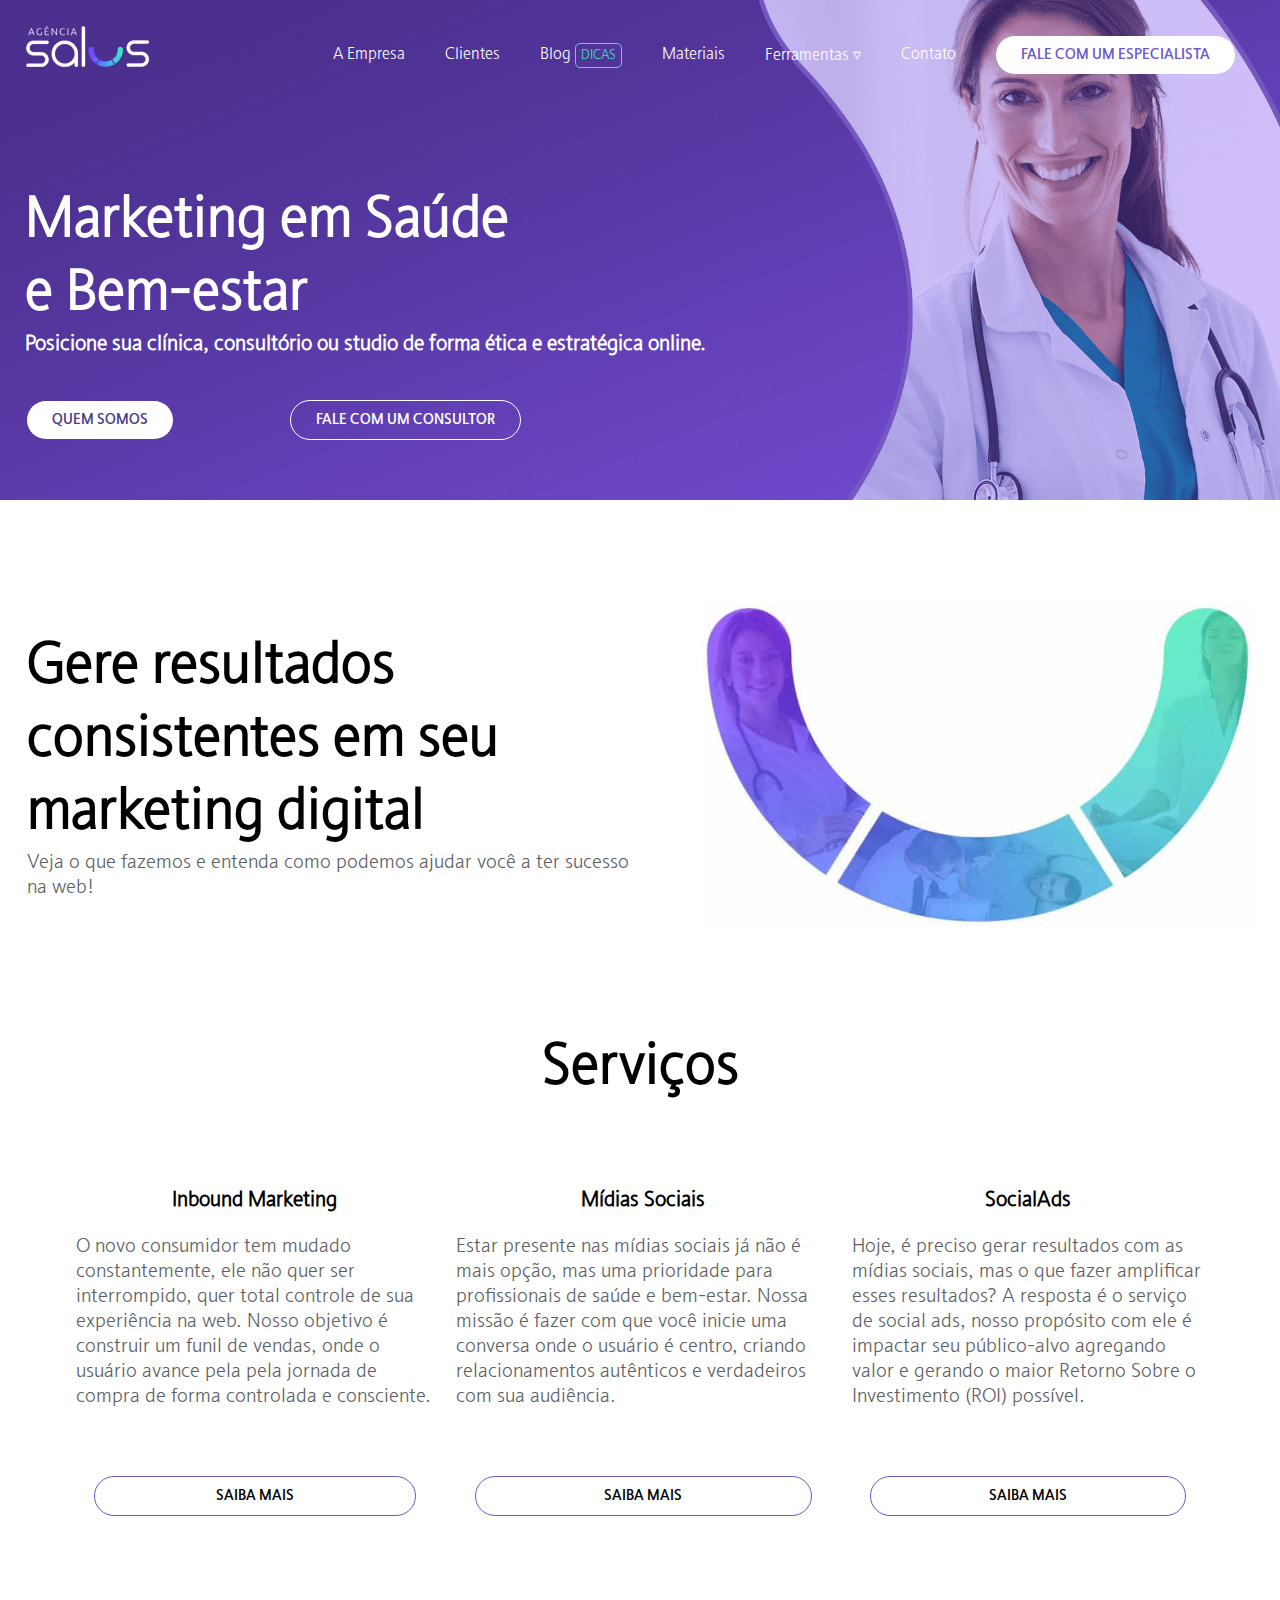
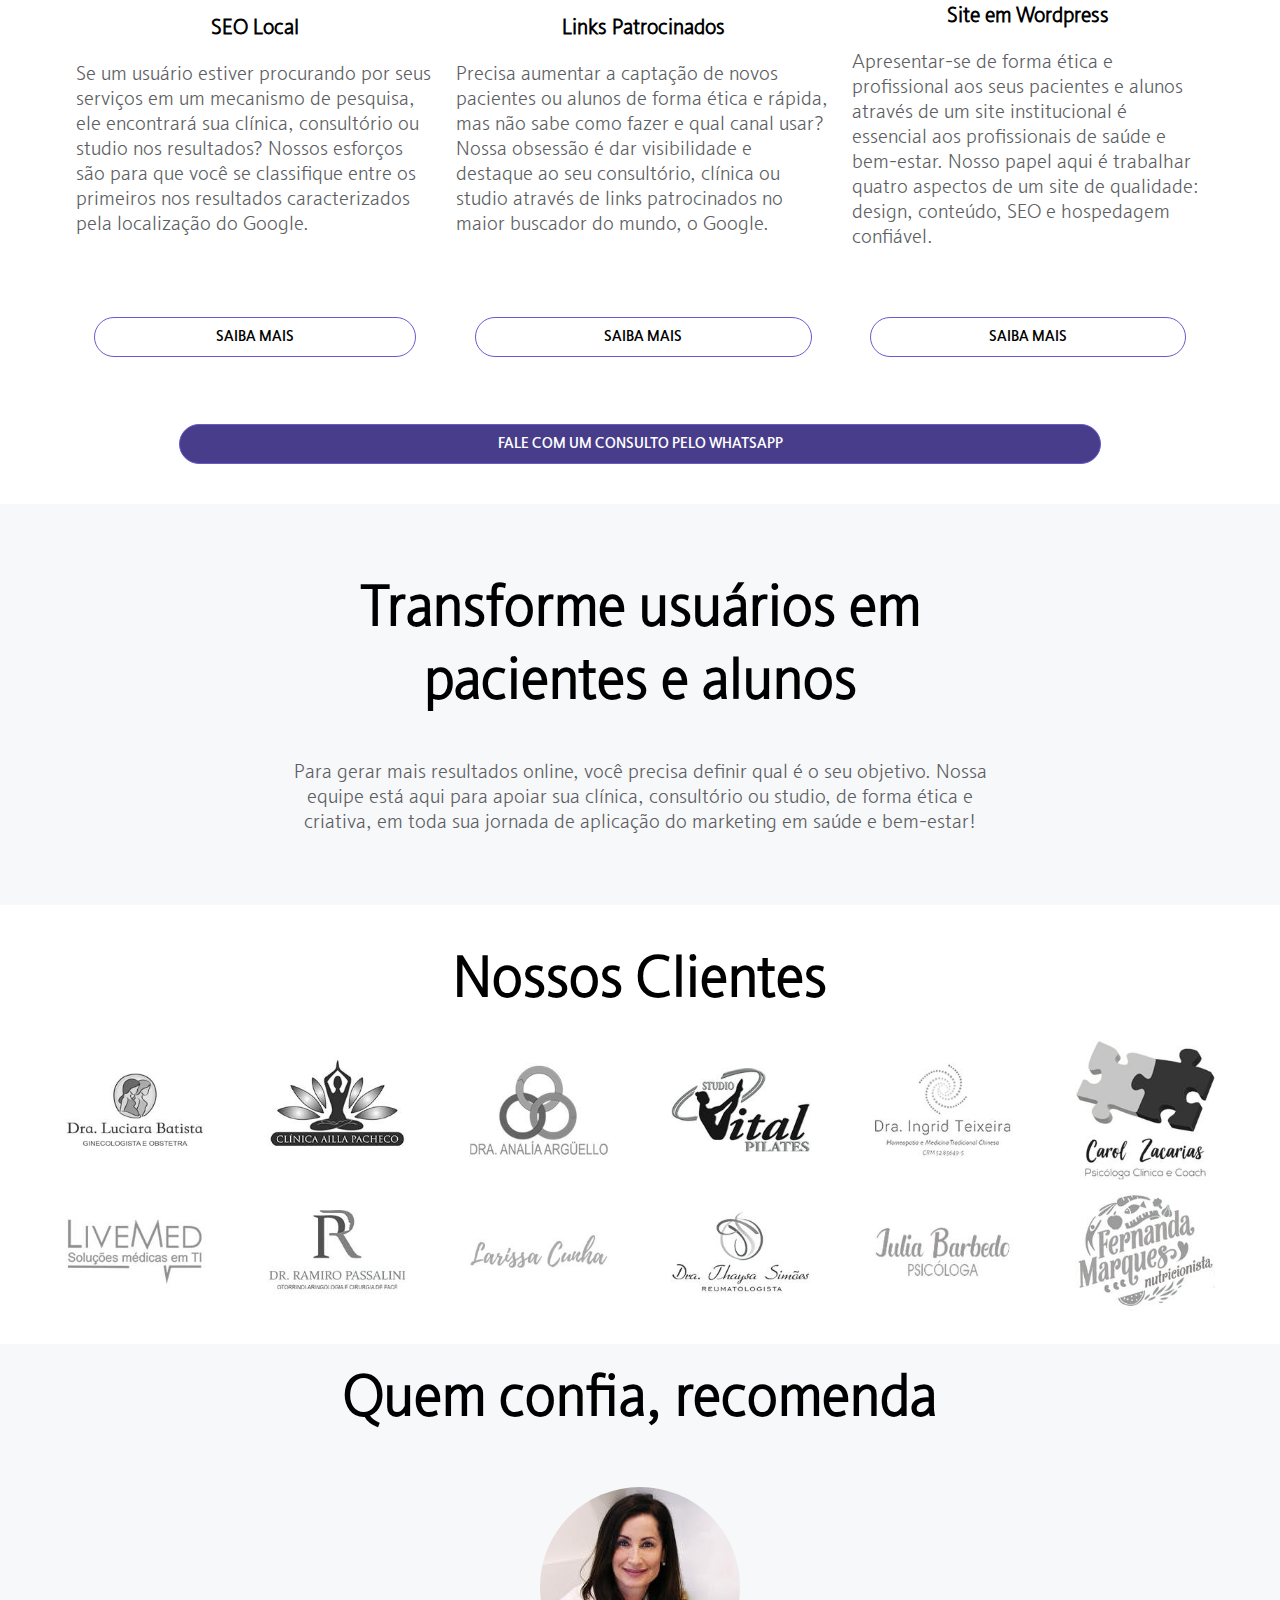
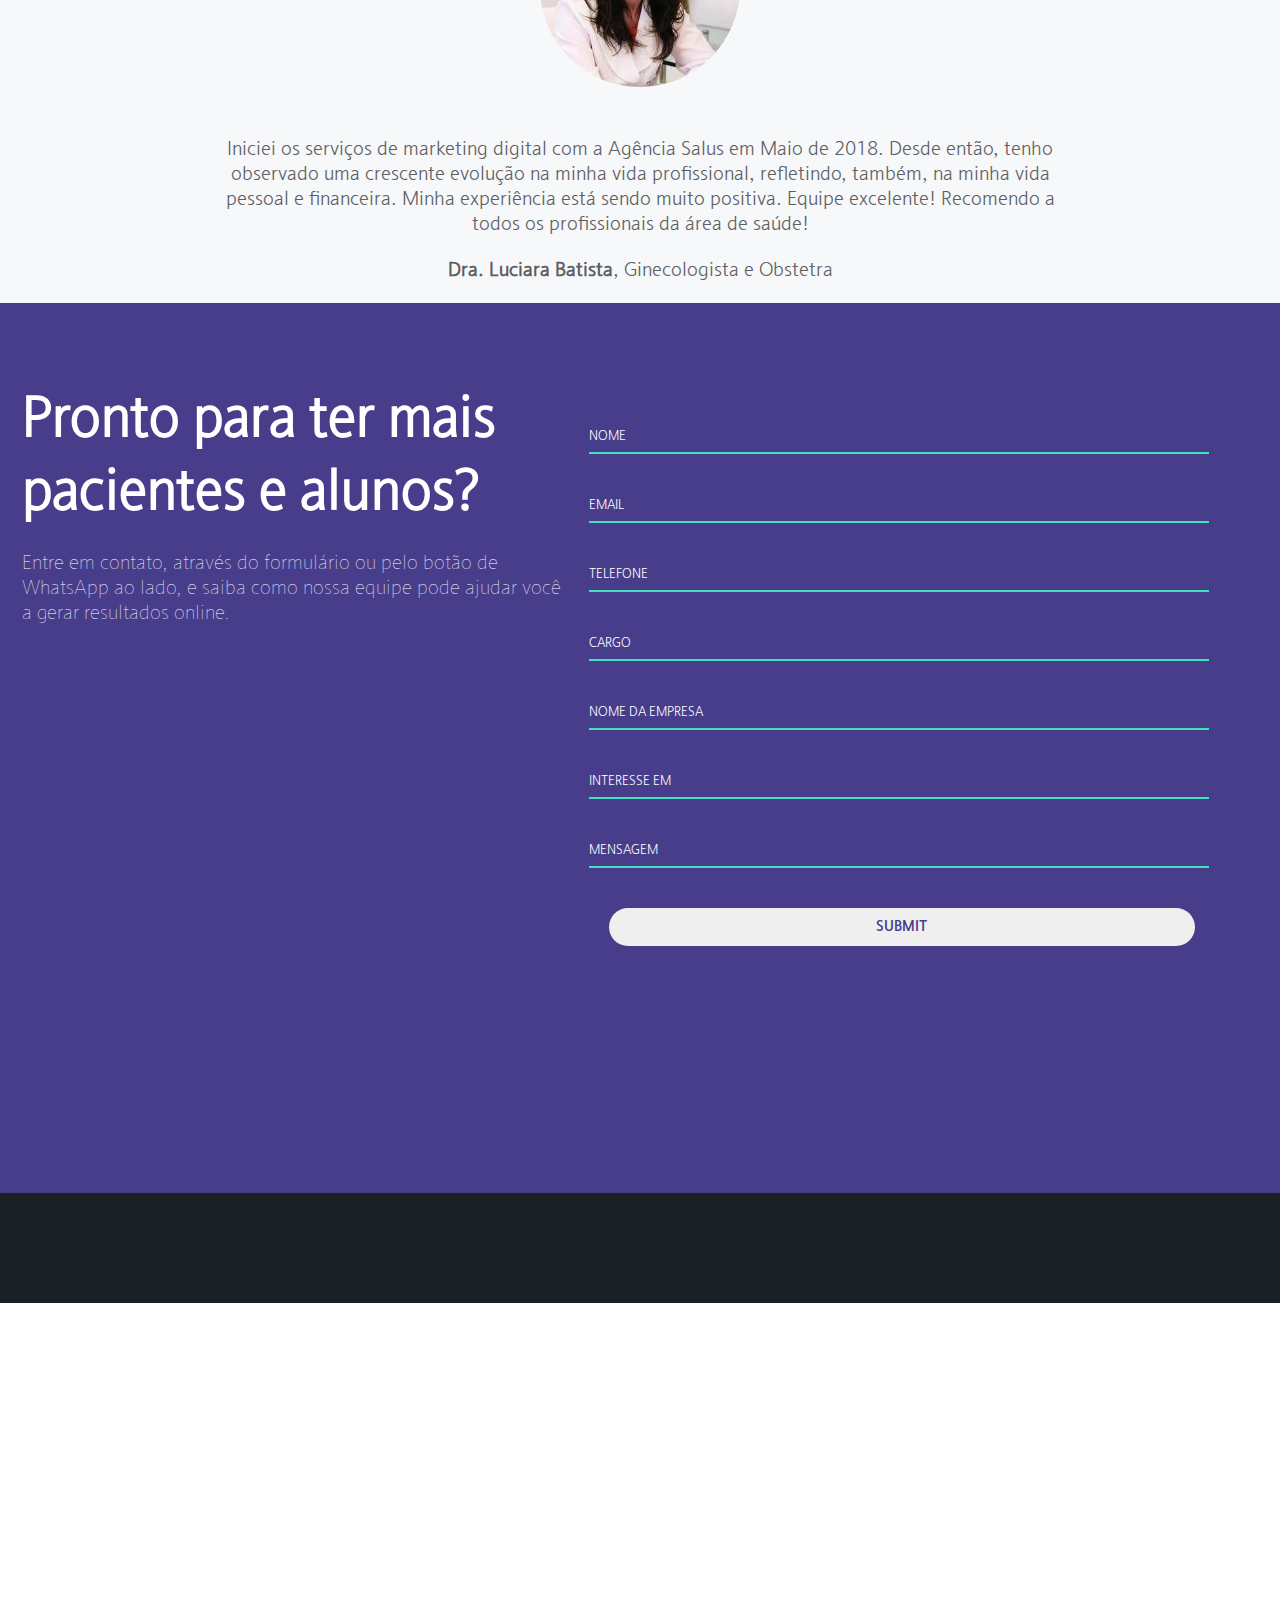
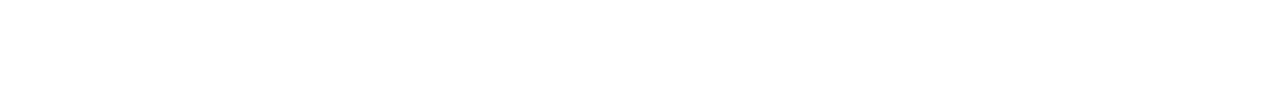
<file: index.html>
<!DOCTYPE html>
<!-- HTML 4 -->
<meta http-equiv="Content-Type" content="text/html; charset=utf-8">
<!-- HTML5 -->
<meta charset="utf-8" />
<html lang="pt-br">

<head>
    <meta name="description" content="Somos uma agência de marketing em saúde e bem-estar com foco em posicionar sua clínica, consultório ou studio de forma estratégica online.">
    <meta name="viewport" content="width=device-width, initial-scale=1">

    <title>Agência Salus - Marketing em Saúde e Bem-Estar</title>

    <link rel="stylesheet" type="text/css" href="css/default.css">
    <link rel="stylesheet" type="text/css" href="css/indexPage.css">
    <link rel="stylesheet" type="text/css" href="css/animation.css">
    <link rel="stylesheet" type="text/css" href="fonte/style.css">
    <link rel="icon" type="image/png" sizes="16x16" href="favicon-16x16.png">
</head>

<body>
    <div class="content">
        <div id="header">
            <div id="top">
                <nav>
                    <div id="logo"></div>
                    <ul class="pc">
                        <li><a href="https://agenciasalus.com/empresa/">A Empresa</a></li>
                        <li><a href="https://agenciasalus.com/clientes/">Clientes</a></li>
                        <li><a href="https://agenciasalus.com/blog/">Blog</a> <a href="https://agenciasalus.com/blog/" id="nav-dicas">DICAS</a></li>
                        <li><a href="https://agenciasalus.com/materiais-gratuitos/">Materiais</a></li>
                        <li class="dropdown"><a>Ferramentas ▿</a>
                            <ul>
                                <li><a href="https://agenciasalus.com/gmn/"> Gerador de Link para Avaliação no Google</a></li>
                                <li><a href="https://materiais.agenciasalus.com/raio-x-marketing-digital">Raio X do Marketing Digital</a></li>
                            </ul>
                        </li>
                        <li><a href="https://agenciasalus.com/contato/">Contato</a></li>
                        <li><a href="https://materiais.agenciasalus.com/fale-com-especialista-inbound"><button>fale com um especialista</button></a></li>
                    </ul>

                    <ul class="mobile" style="float: right; margin: 0;">
                        <li style="margin: -10px -40px; position: absolute; display: block;"><img src="imagens/icon-cardapio.png" alt="icone dropdown">
                            <ul id="list">
                                <li>
                                    <li style="margin-left: -18px;"><a href="https://agenciasalus.com/empresa/">A Empresa</a></li>
                                    <li><a href="https://agenciasalus.com/clientes/">Clientes</a></li>
                                    <li><a href="https://agenciasalus.com/blog/">Blog</a> <a href="https://agenciasalus.com/blog/" id="nav-dicas">DICAS</a></li>
                                    <li><a href="https://agenciasalus.com/materiais-gratuitos/">Materiais</a></li>
                                    <li class="dropdown"><a href="#">Ferramentas ▿</a>
                                        <ul style="background-color: darkslateblue;">
                                            <li><a href="https://agenciasalus.com/gmn/"> Gerador de Link para Avaliação no Google</a></li>
                                            <li><a href="https://materiais.agenciasalus.com/raio-x-marketing-digital">Raio X do Marketing Digital</a></li>
                                        </ul>
                                    </li>
                                    <li><a href="https://agenciasalus.com/contato/">Contato</a></li>
                                    <li><a href="https://materiais.agenciasalus.com/fale-com-especialista-inbound"><button>fale com um especialista</button></a></li>
                                </li>
                            </ul>
                        </li>
                    </ul>
                </nav>
                <div id="content-top">
                    <h1>Marketing em Saúde</h1>
                    <h1>e Bem-estar</h1>
                    <h3>Posicione sua clínica, consultório ou studio de forma ética e estratégica online.</h3>

                    <table>
                        <tr>
                            <td><a href="https://webapp186949.ip-198-58-104-93.cloudezapp.io/empresa/"><button id="button-1">QUEM SOMOS</button></a></td>
                            <td><a href="https://api.whatsapp.com/send?l=pt_BR&phone=5521995182940#ctapaginainicial"><button id="button-2">FALE COM UM CONSULTOR</button></a></td>
                        </tr>
                    </table>

                </div>
            </div>
        </div>

        <div id="content-1">
            <table class="pc">
                <tr>
                    <td>
                        <h1>
                            Gere resultados consistentes em seu marketing digital
                        </h1>
                        <p>Veja o que fazemos e entenda como podemos ajudar você a ter sucesso na web!</p>
                    </td>

                    <td>
                        <img src="imagens/marketing_medico-800x476.jpg" alt="Imagem como a logo da Agencia Salus" />
                    </td>
                </tr>
            </table>

            <table class="mobile">
                <tr>
                    <td>
                        <h1 style="text-align: center; margin-bottom: 20px;">
                            Gere resultados consistentes em seu marketing digital
                        </h1>
                        <p style="text-align: center; width: 90%; margin-bottom: 50px;">Veja o que fazemos e entenda como podemos ajudar você a ter sucesso na web!</p>
                    </td>
                </tr>
                <tr>
                    <td>
                        <img style="display: block; width: 50%; margin: 0 auto; float: inherit;" src="imagens/marketing_medico-800x476.jpg" alt="Imagem como a logo da Agencia Salus" />
                    </td>
                </tr>
            </table>
        </div>

        <div id="content-2">
            <h1 style="text-align: center;">Serviços</h1>
            <table class="pc">
                <tr>
                    <td>
                        <h3 class="shake">Inbound Marketing</h3>
                        <p>O novo consumidor tem mudado constantemente, ele não quer ser interrompido, quer total controle de sua experiência na web. Nosso objetivo é construir um funil de vendas, onde o usuário avance pela pela jornada de compra de forma
                            controlada e consciente.</p>
                    </td>

                    <td>
                        <h3 class="shake">Mídias Sociais</h3>
                        <p>Estar presente nas mídias sociais já não é mais opção, mas uma prioridade para profissionais de saúde e bem-estar. Nossa missão é fazer com que você inicie uma conversa onde o usuário é centro, criando relacionamentos autênticos
                            e verdadeiros com sua audiência.</p>
                    </td>

                    <td>
                        <h3 class="shake">SocialAds</h3>
                        <p>Hoje, é preciso gerar resultados com as mídias sociais, mas o que fazer amplificar esses resultados? A resposta é o serviço de social ads, nosso propósito com ele é impactar seu público-alvo agregando valor e gerando o maior Retorno
                            Sobre o Investimento (ROI) possível.</p>
                    </td>
                </tr>

                <tr>
                    <td>
                        <a href="https://api.whatsapp.com/send?l=pt_BR&phone=5521995182940#sessao3site"><button>saiba mais</button></a>
                    </td>

                    <td>
                        <a href="https://webapp186949.ip-198-58-104-93.cloudezapp.io/gestao-midias-sociais/"><button>saiba mais</button></a>
                    </td>

                    <td>
                        <a href="https://webapp186949.ip-198-58-104-93.cloudezapp.io/social-ads/"><button>saiba mais</button></a>
                    </td>
                </tr>

                <tr>
                    <td>

                        <h3 class="shake">SEO Local</h3>
                        <p>Se um usuário estiver procurando por seus serviços em um mecanismo de pesquisa, ele encontrará sua clínica, consultório ou studio nos resultados? Nossos esforços são para que você se classifique entre os primeiros nos resultados
                            caracterizados pela localização do Google.</p>
                    </td>

                    <td>

                        <h3 class="shake">Links Patrocinados</h3>
                        <p>
                            Precisa aumentar a captação de novos pacientes ou alunos de forma ética e rápida, mas não sabe como fazer e qual canal usar? Nossa obsessão é dar visibilidade e destaque ao seu consultório, clínica ou studio através de links patrocinados no maior buscador
                            do mundo, o Google.
                        </p>
                    </td>

                    <td>

                        <h3 class="shake">Site em Wordpress</h3>
                        <p>
                            Apresentar-se de forma ética e profissional aos seus pacientes e alunos através de um site institucional é essencial aos profissionais de saúde e bem-estar. Nosso papel aqui é trabalhar quatro aspectos de um site de qualidade: design, conteúdo, SEO e
                            hospedagem confiável.
                        </p>
                    </td>
                </tr>

                <tr>
                    <td>
                        <a href="https://webapp186949.ip-198-58-104-93.cloudezapp.io/seo-local/"><button>saiba mais</button></a>
                    </td>

                    <td>
                        <a href="https://webapp186949.ip-198-58-104-93.cloudezapp.io/links-patrocinados/"><button>saiba mais</button></a>
                    </td>

                    <td>
                        <a href="https://webapp186949.ip-198-58-104-93.cloudezapp.io/site-wordpress/"><button>saiba mais</button></a>
                    </td>
                </tr>
            </table>

            <table class="mobile">
                <tr>
                    <td>
                        <h3 class="shake">Inbound Marketing</h3>
                        <p>O novo consumidor tem mudado constantemente, ele não quer ser interrompido, quer total controle de sua experiência na web. Nosso objetivo é construir um funil de vendas, onde o usuário avance pela pela jornada de compra de forma
                            controlada e consciente.</p>
                        <button>saiba mais</button>
                    </td>
                </tr>

                <tr>
                    <td>
                        <h3 class="shake">Mídias Sociais</h3>
                        <p>Estar presente nas mídias sociais já não é mais opção, mas uma prioridade para profissionais de saúde e bem-estar. Nossa missão é fazer com que você inicie uma conversa onde o usuário é centro, criando relacionamentos autênticos
                            e verdadeiros com sua audiência.</p>
                        <button>saiba mais</button>
                    </td>
                </tr>

                <tr>
                    <td>
                        <h3 class="shake">SocialAds</h3>
                        <p>Hoje, é preciso gerar resultados com as mídias sociais, mas o que fazer amplificar esses resultados? A resposta é o serviço de social ads, nosso propósito com ele é impactar seu público-alvo agregando valor e gerando o maior Retorno
                            Sobre o Investimento (ROI) possível.</p>
                        <button>saiba mais</button>
                    </td>
                </tr>

                <tr>
                    <td>
                        <h3 class="shake">SEO Local</h3>
                        <p>Se um usuário estiver procurando por seus serviços em um mecanismo de pesquisa, ele encontrará sua clínica, consultório ou studio nos resultados? Nossos esforços são para que você se classifique entre os primeiros nos resultados
                            caracterizados pela localização do Google.</p>
                        <button>saiba mais</button>
                    </td>
                </tr>

                <tr>
                    <td>
                        <h3 class="shake">Links Patrocinados</h3>
                        <p>
                            Precisa aumentar a captação de novos pacientes ou alunos de forma ética e rápida, mas não sabe como fazer e qual canal usar? Nossa obsessão é dar visibilidade e destaque ao seu consultório, clínica ou studio através de links patrocinados no maior buscador
                            do mundo, o Google.
                        </p>
                        <button>saiba mais</button>
                    </td>
                </tr>

                <tr>
                    <td>
                        <h3 class="shake">Site em Wordpress</h3>
                        <p>
                            Apresentar-se de forma ética e profissional aos seus pacientes e alunos através de um site institucional é essencial aos profissionais de saúde e bem-estar. Nosso papel aqui é trabalhar quatro aspectos de um site de qualidade: design, conteúdo, SEO e
                            hospedagem confiável.
                        </p>
                        <button>saiba mais</button>
                    </td>
                </tr>
            </table>

            <a href="https://materiais.agenciasalus.com/whatsapp"><button id="contact-button">fale com um consulto pelo whatsapp</button></a>
        </div>

        <div id="content-3">
            <h1>Transforme usuários em pacientes e alunos</h1>
            <p>Para gerar mais resultados online, você precisa definir qual é o seu objetivo. Nossa equipe está aqui para apoiar sua clínica, consultório ou studio, de forma ética e criativa, em toda sua jornada de aplicação do marketing em saúde e bem-estar!</p>
        </div>

        <div id="content-4">
            <h1>Nossos Clientes</h1>
            <table>
                <tr>
                    <td>
                        <img src="imagens/dra_luciara_batista_marketing_medico.jpg" alt="Cliente: Dra. Luciara Batista" />
                    </td>

                    <td>
                        <img src="imagens/clinica_ailla_pacheco_markeketing_bem_estar.jpg" alt="Cliente: Clinica Ailla Pacheco">
                    </td>

                    <td>
                        <img src="imagens/dra_analia_arguello_marketing_medico.jpg" alt="Cliente: Dra. Analia Arguemello">
                    </td>

                    <td>
                        <img src="imagens/studio_vital_pilates_marketing_bem_estar.jpg" alt="Cliente: Studio Vital Pilates">
                    </td>

                    <td>
                        <img src="imagens/dra_ingrid_teixeira_marketing_medico.jpg" alt="Cliente: Dra. Ingrid Teixeira">
                    </td>

                    <td>
                        <img src="imagens/carol_zacarias_marketing_psicologia.jpg" alt="Cliente: Carol Zacarias">
                    </td>
                </tr>

                <tr>
                    <td>
                        <img src="imagens/livemed_marketing_medico.jpg" alt="Cliente: Livemed">
                    </td>

                    <td>
                        <img src="imagens/dr_ramiro_passalini_marketing_saude.jpg" alt="Cliente: Dr. Ramiro Passalini">
                    </td>

                    <td>
                        <img src="imagens/larissa_cunha_marketing_nutricionista.jpg" alt="Cliente: Larissa Cunha">
                    </td>

                    <td>
                        <img src="imagens/dra_thaysa_simoes_marketing_saude.jpg" alt="Dra. Thaysa Simões">
                    </td>

                    <td>
                        <img src="imagens/julia_barbedo_marketing_psicologia.jpg" alt="Julia Barbedo">
                    </td>

                    <td>
                        <img src="imagens/fernanda_marques_marketing_nutricionista.jpg" alt="Fernanda Marques">
                    </td>
                </tr>
            </table>
        </div>

        <div id="content-5">
            <h1>Quem confia, recomenda</h1>

            <div id="slider-01" style="display: block">
                <img style="border-radius: 200px; margin: 0 auto; display: block;" src="imagens/dra_luciara_batista_cliente_agencia_salus.jpg" alt="Dra. Luciara Batista" />
                <p>Iniciei os serviços de marketing digital com a Agência Salus em Maio de 2018. Desde então, tenho observado uma crescente evolução na minha vida profissional, refletindo, também, na minha vida pessoal e financeira. Minha experiência está
                    sendo muito positiva. Equipe excelente! Recomendo a todos os profissionais da área de saúde!</p>
                <br>
                <p><b>Dra. Luciara Batista</b>, Ginecologista e Obstetra</p>
            </div>

            <div id="slider-02" style="display: none">
                <img style="border-radius: 200px; margin: 0 auto; display: block;" src="imagens/larissa_cunha_nutricionista_esportiva-1.jpg" />
                <p>Conheci a empresa através de um email enviado pela própria empresa. Por eu não estar satisfeita com o trabalho anterior, tentei mais uma vez…..e deu certo! A Agência Salus conta com trabalho de primeira linha, com profissionais extremamente
                    capacitados, organizados e atenciosos. Recomendo! Muito obrigada a toda equipe pela atenção e cuidado que tem por seus clientes.</p>
                <br>
                <p><b>Larissa Cunha</b>, Nutricionista Esportiva</p>
            </div>

            <div id="slider-03" style="display: none">
                <img style="border-radius: 200px; margin: 0 auto; display: block;" src="imagens/psicologa_carol_zacarias_cliente_agencia_salus.jpg" />
                <p>Minha experiência tem sido muito positiva, pois eu buscava retorno de visibilidade e captação de clientes, e foi o que ocorreu. Recomendo aos profissionais de saúde, pois muitas vezes não encontramos recursos de marketing suficientes para
                    captação e este modo de marketing se encaixa nos padrões éticos sem perder a qualidade na captação de clientes.</p>
                <br>
                <p><b>Carol Zacarias</b>, Psicóloga</p>
            </div>

            <div id="slider-04" style="display: none">
                <img style="border-radius: 200px; margin: 0 auto; display: block;" src="imagens/dra_elaine_pimentel_cliente_agencia_salus.jpg" />
                <p>Eu estava completamente perdida na tentativa de fazer marketing digital por mim mesma, quando a Agência Salus me apareceu e, literalmente, me salvou. Estou querendo me lançar no mundo digital com um curso online e encontrei uma parceria
                    que tem feito toda a diferença no sentido de alcançar meu objetivo. Recomendo totalmente!!!</p>
                <br>
                <p><b>Dra. Elaine Pimentel</b>, Homeopata</p>
            </div>

            <script type="text/javascript">
                setInterval(myMethod, 5000);
                i = 1;

                function myMethod() {
                    if (i == 1) {
                        document.getElementById("slider-01").style.display = "block";
                        document.getElementById("slider-02").style.display = "none";
                        document.getElementById("slider-03").style.display = "none";
                        document.getElementById("slider-04").style.display = "none";
                        i += 1;
                        return;
                    }

                    if (i == 2) {
                        document.getElementById("slider-02").style.display = "block";
                        document.getElementById("slider-01").style.display = "none";
                        document.getElementById("slider-03").style.display = "none";
                        document.getElementById("slider-04").style.display = "none";
                        i += 1;
                        return;
                    }

                    if (i == 3) {
                        document.getElementById("slider-03").style.display = "block";
                        document.getElementById("slider-02").style.display = "none";
                        document.getElementById("slider-01").style.display = "none";
                        document.getElementById("slider-04").style.display = "none";
                        i += 1;
                        return;
                    }

                    if (i == 4) {
                        document.getElementById("slider-04").style.display = "block";
                        document.getElementById("slider-02").style.display = "none";
                        document.getElementById("slider-03").style.display = "none";
                        document.getElementById("slider-01").style.display = "none";
                        i = 1;
                        return;
                    }
                }
            </script>
        </div>
        <div class="sticky">
            <h1 class="space" style="visibility: hidden;">teste</h1>
            <h1 class="space" style="visibility: hidden;">teste</h1>
            <h1 class="space" style="visibility: hidden;">teste</h1>
            <h1 class="space" style="visibility: hidden;">teste</h1>
            <h1 class="space" style="visibility: hidden;">teste</h1>

            <table>
                <tr>
                    <td>
                        <img src="imagens/114x114-2.png" style="display: block; margin: 80px auto 0;" alt="Logo Agencia Salus">

                    </td>
                </tr>
                <tr>
                    <td>
                        <h1 style="text-align: center; margin: 0 auto; display: block; width: 100; color: white;">Agencia Salus</h1>
                    </td>
                </tr>
                <tr>
                    <td>
                        <p style="margin-top: 60px;">Rua Sete de Setembro, 80 – Papucaia, Cachoeiras de Macacu – RJ</p>
                    </td>
                </tr>
                <tr>
                    <td>
                        <p style="text-align: center;">(21) 2745-0239</p>
                    </td>
                </tr>
            </table>
        </div>
        <div id="content-6" style="position: absolute;">
            <table class="pc">
                <tr>
                    <td>
                        <h1>Pronto para ter mais pacientes e alunos?</h1>
                        <p>Entre em contato, através do formulário ou pelo botão de WhatsApp ao lado, e saiba como nossa equipe pode ajudar você a gerar resultados online.</p>
                    </td>

                    <td>
                        <form action="php/enviaEmail.php" method="POST" name="form">
                            <input name="nome" class="input-text" placeholder="nome " type="text">

                            <input name="email" class="input-text " placeholder="email " type="email">

                            <input name="telefone" class="input-text " placeholder="telefone " type="tel">

                            <input name="cargo" class="input-text " placeholder="cargo " type="text">

                            <input name="nome-da-empresa" class="input-text " placeholder="nome da empresa " type="text">

                            <input name="interesse" class="input-text " placeholder="interesse em " type="text">

                            <input name="mensagem" class="input-text " placeholder="mensagem " type="text">

                            <input name="submit" class="input-submit " placeholder="enviar" type="submit">
                        </form>
                    </td>
                </tr>
            </table>

            <table class="mobile">
                <tr>
                    <td>
                        <h1>Pronto para ter mais pacientes e alunos?</h1>
                        <p>Entre em contato, através do formulário ou pelo botão de WhatsApp ao lado, e saiba como nossa equipe pode ajudar você a gerar resultados online.</p>
                    </td>
                </tr>
                <tr>

                    <td>
                        <form action="php/enviaEmail.php" method="POST" name="form">
                            <input name="nome" class="input-text" placeholder="nome " type="text">

                            <input name="email" class="input-text " placeholder="email " type="email">

                            <input name="telefone" class="input-text " placeholder="telefone " type="tel">

                            <input name="cargo" class="input-text " placeholder="cargo " type="text">

                            <input name="nome-da-empresa" class="input-text " placeholder="nome da empresa " type="text">

                            <input name="interesse" class="input-text " placeholder="interesse em " type="text">

                            <input name="mensagem" class="input-text " placeholder="mensagem " type="text">

                            <input name="submit" class="input-submit " placeholder="enviar" type="submit">
                        </form>
                    </td>
                </tr>
            </table>
        </div>
</body>

<footer style="height: 1400px;">

</footer>

</html>
</file>
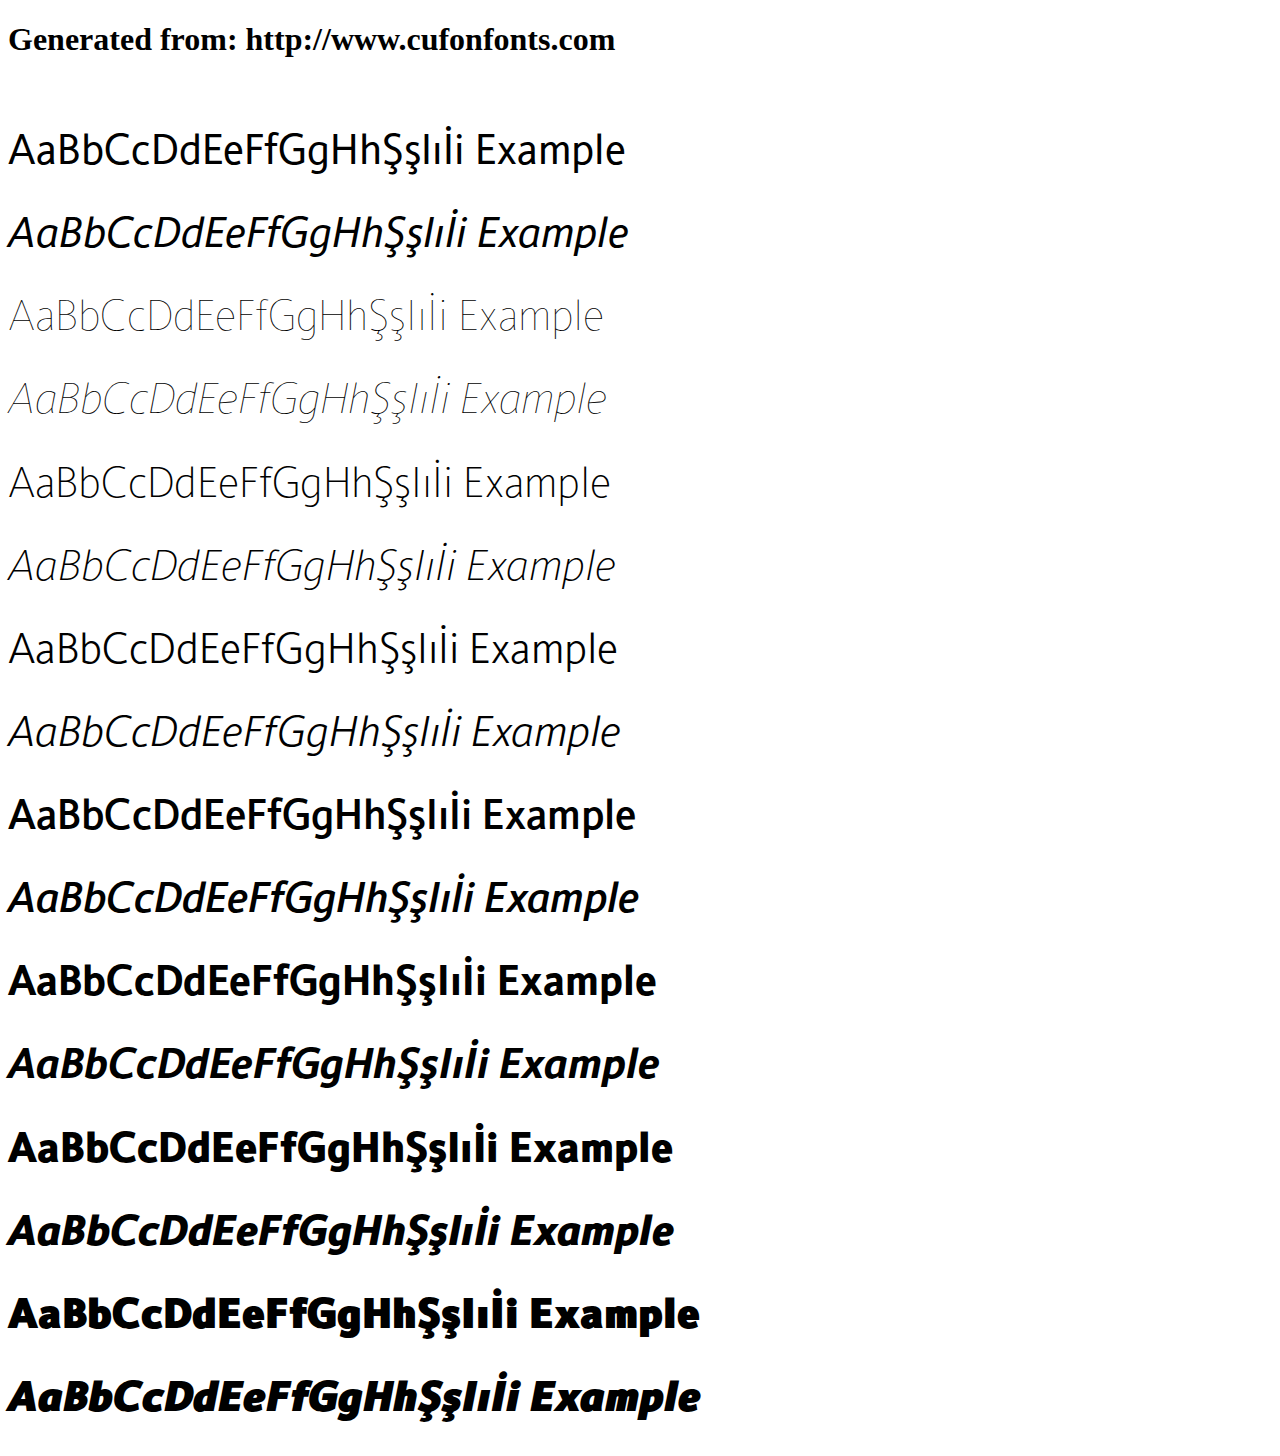
<file: fonte/example.html>
<!DOCTYPE html>
<html xmlns="http://www.w3.org/1999/xhtml">
<head>
    <meta http-equiv="Content-Type" content="text/html; charset=utf-8"/>
    <link rel="stylesheet" type="text/css"
          href="style.css"/>
</head>

<body>

<h1>Generated from: http://www.cufonfonts.com</h1><br/>
<h1 style="font-family:'Conamore Regular';font-weight:normal;font-size:42px">AaBbCcDdEeFfGgHhŞşIıİi Example</h1>
<h1 style="font-family:'Conamore Italic';font-weight:normal;font-size:42px">AaBbCcDdEeFfGgHhŞşIıİi Example</h1>
<h1 style="font-family:'Conamore Thin';font-weight:normal;font-size:42px">AaBbCcDdEeFfGgHhŞşIıİi Example</h1>
<h1 style="font-family:'Conamore Thin Italic';font-weight:normal;font-size:42px">AaBbCcDdEeFfGgHhŞşIıİi Example</h1>
<h1 style="font-family:'Conamore ExtraLight';font-weight:normal;font-size:42px">AaBbCcDdEeFfGgHhŞşIıİi Example</h1>
<h1 style="font-family:'Conamore ExtraLight Italic';font-weight:normal;font-size:42px">AaBbCcDdEeFfGgHhŞşIıİi Example</h1>
<h1 style="font-family:'Conamore Light';font-weight:normal;font-size:42px">AaBbCcDdEeFfGgHhŞşIıİi Example</h1>
<h1 style="font-family:'Conamore Light Italic';font-weight:normal;font-size:42px">AaBbCcDdEeFfGgHhŞşIıİi Example</h1>
<h1 style="font-family:'Conamore Medium';font-weight:normal;font-size:42px">AaBbCcDdEeFfGgHhŞşIıİi Example</h1>
<h1 style="font-family:'Conamore Medium Italic';font-weight:normal;font-size:42px">AaBbCcDdEeFfGgHhŞşIıİi Example</h1>
<h1 style="font-family:'Conamore SemiBold';font-weight:normal;font-size:42px">AaBbCcDdEeFfGgHhŞşIıİi Example</h1>
<h1 style="font-family:'Conamore SemiBold Italic';font-weight:normal;font-size:42px">AaBbCcDdEeFfGgHhŞşIıİi Example</h1>
<h1 style="font-family:'Conamore Bold';font-weight:normal;font-size:42px">AaBbCcDdEeFfGgHhŞşIıİi Example</h1>
<h1 style="font-family:'Conamore Bold Italic';font-weight:normal;font-size:42px">AaBbCcDdEeFfGgHhŞşIıİi Example</h1>
<h1 style="font-family:'Conamore Black';font-weight:normal;font-size:42px">AaBbCcDdEeFfGgHhŞşIıİi Example</h1>
<h1 style="font-family:'Conamore Black Italic';font-weight:normal;font-size:42px">AaBbCcDdEeFfGgHhŞşIıİi Example</h1>


</body>
</html>
</file>
<file: css/default.css>
* {
    margin: 0 auto;
    padding: 0;
    font-family: Conamore Light;
    text-decoration: none;
}

h1 {
    font-size: 3.5em;
}

h3 {
    font-size: 1.3em;
}

p {
    font-size: 1.23em;
    color: #5d5f64;
}

#top {
    padding: 25px;
}

#content-1 {
    margin: 100px 25px;
}

button {
    border-radius: 30px;
    font-size: 0.9em;
    padding: 10px 25px;
    font-family: Conamore Medium;
    border-style: none;
    text-transform: uppercase;
}

button:hover {
    cursor: pointer;
}

.input-text {
    border: none;
    border-bottom: 2px solid #40e1bd;
    font-size: 17px;
    padding-bottom: 5px;
    background-color: transparent;
}

.input-submit {
    border-radius: 30px;
    font-size: 0.9em;
    padding: 10px 25px;
    font-family: Conamore Medium;
    border-style: none;
    text-transform: uppercase;
}

@media (max-width: 916px) {
    h1 {
        font-size: 2.5em;
    }
    h3 {
        font-size: 1.3em;
    }
    p {
        font-size: 1.1em;
    }
}
</file>
<file: css/indexPage.css>
.pc {
    display: block;
}

.mobile {
    display: none;
}

.content {
    background-color: white;
}

#header {
    background-image: url(../imagens/capa_site.png);
    background-position: center;
    background-size: 120%;
    background-repeat: no-repeat;
    height: 500px;
}

#top {
    display: block;
}

#logo {
    background-image: url(../imagens/logo.png);
    width: 125px;
    height: 45px;
    float: left;
    position: sticky;
}

#top ul {
    float: right;
    position: relative;
}

#top ul li {
    float: left;
    list-style-type: none;
    margin: 20px;
}

#top ul li a {
    text-decoration: none;
    color: white;
}

#top ul li a:hover {
    color: #40e1bd;
}

#top ul li #nav-dicas {
    font-size: 13px;
    border: 1px solid #40e1bd;
    color: #40e1bd;
    padding: 5px;
    border-radius: 5px;
}

#top ul li button {
    background-color: white;
    color: slateblue;
    margin-top: -15px;
}

.dropdown ul {
    display: block;
    position: absolute;
    width: 170px;
    margin-top: 30px;
    margin-left: -200px;
    background-color: slateblue;
    overflow: hidden;
    max-height: 0;
    transition: max-height 1S ease;
    border-radius: 10px;
}

.dropdown:hover ul {
    display: block;
    max-height: 180px;
}

#content-top {
    display: block;
    margin-top: 90px;
    float: left;
}

#content-top h1 {
    color: white;
    display: block;
}

#content-top h3 {
    color: white;
    display: block;
}

#content-top #button-1 {
    background-color: white;
    color: darkslateblue;
}

#content-top #button-2 {
    background-color: transparent;
    color: white;
    border: 1px solid white;
}

#content-top table {
    width: 100%;
    margin-top: 40px;
    float: left;
}

#content-1 td {
    width: 50%;
}

#content-1 img {
    width: 90%;
    float: right;
}

#content-2 {
    margin: 10px auto;
    display: block;
    width: 90%;
}

#content-2 td {
    padding: 30px 10px;
}

#content-2 tbody {
    margin: 30px auto;
    display: block;
}

#content-2 h3 {
    text-align: center;
    margin: 20px;
}

#content-2 button {
    margin: 5px auto;
    display: block;
    background-color: transparent;
    border-radius: 20px;
    border: 1px solid slateblue;
    width: 90%;
}

#content-2 #contact-button {
    background-color: darkslateblue;
    color: white;
    width: 80%;
    margin-bottom: 40px;
}

#content-3 {
    background-color: #f7f8f9;
    padding: 50px;
}

#content-3 h1 {
    text-align: center;
    padding: 20px;
    width: 60%;
}

#content-3 p {
    width: 60%;
    text-align: center;
    padding: 20px;
}

#content-4 {
    padding: 20px;
}

#content-4 h1 {
    padding: 20px;
    text-align: center;
}

#content-4 img {
    display: block;
    width: 70%;
}

#content-5 h1 {
    text-align: center;
}

#content-5 p {
    width: 70%;
    text-align: center;
}

#content-5 {
    padding: 20px;
    background-color: #f7f8f9;
}

#content-5 img {
    padding: 50px;
}

#content-6 {
    background: darkslateblue;
    height: 770px;
    padding: 20px;
    padding-top: 100px;
}

#content-6 h1 {
    margin-top: -290px;
    color: white;
}

#content-6 p {
    color: white;
    font-family: Conamore Thin;
    margin-top: 20px;
}

#content-6 .input-text {
    width: 90%;
    margin: 20px 20px;
    color: white;
}

#content-6 .input-text:focus {
    text-decoration-style: none;
    border: none;
    border-bottom: 2px solid white;
}

#content-6 .input-text::placeholder {
    color: white;
    text-transform: uppercase;
    font-size: 13px;
}

#content-6 .input-submit {
    margin-left: 40px;
    margin-top: 20px;
    width: 85%;
    color: darkslateblue;
    cursor: pointer;
    text-align: center;
}

#content-6 label {
    color: darkslateblue;
    text-transform: uppercase;
}

div.sticky {
    position: -webkit-sticky;
    /* Safari */
    position: sticky;
    top: 0;
    background-color: #1a2024;
    margin-bottom: -1000px;
    height: 1000px;
}

@media (max-width: 400px) {
    #header {
        background-size: 4em;
        margin: 0;
    }
    #content-2 {
        margin: 0 auto;
        display: block;
    }
    #content-2 p {
        width: auto;
        text-align: center;
    }
    #content-2 td {
        padding: 0;
    }
    #content-2 tbody {
        float: inherit;
        margin: 0;
        display: block;
    }
    #content-2 h3 {
        float: inherit;
        text-align: center;
        margin: 0px;
    }
    #content-2 button {
        margin: 50px auto;
        display: block;
        background-color: transparent;
        border-radius: 20px;
        border: 1px solid slateblue;
    }
    #content-2 #contact-button {
        margin-top: 5px;
        background-color: darkslateblue;
        color: white;
    }
    #content-3 {
        margin: 0;
        width: 100%;
        padding: 30px 0;
    }
    #content-3 h1 {
        text-align: center;
        padding: 0;
        width: 100%;
    }
    #content-3 p {
        text-align: center;
        margin-top: 20px;
        width: 90%;
    }
    .space {
        display: none;
    }
}

@media (max-width: 1190px) {
    #logo {
        background-image: url(../imagens/logo_preta.png);
    }
    #content-2 td div {
        display: none;
    }
    .pc {
        display: none;
    }
    .mobile {
        display: block;
    }
    #list {
        position: absolute;
        background-color: slateblue;
        margin: -20px 0 0 -185px;
        float: right;
        height: 0px;
        width: 200px;
        overflow: hidden;
        transition: height 1S ease;
        border-radius: 15px;
    }
    .dropdown ul {
        margin-right: -50px;
    }
    ul li:hover #list {
        display: block;
        height: 480px;
    }
    #list li {
        margin: 0 auto;
        display: block;
    }
    #list li a {
        text-align: center;
    }
    #header {
        background-size: 160%;
        margin: 0;
    }
    #content-1 {
        margin: 0px;
        margin-bottom: 60px;
    }
    #content-6 {
        background: darkslateblue;
        height: 750px;
        padding: 20px;
        padding-top: 100px;
    }
    #content-6 h1 {
        margin-top: -80px;
        color: white;
        text-align: center;
    }
    #content-6 p {
        color: white;
        font-family: Conamore Thin;
        margin-top: 20px;
        text-align: center;
    }
    .sticky p {
        width: 70%;
        text-align: center;
        margin-bottom: 20px;
    }
}
</file>
<file: css/animation.css>
.shake:hover {
     animation: shake 0.82s cubic-bezier(.36, .07, .19, .97) both;
     transform: translate3d(0, 0, 0);
     backface-visibility: hidden;
     perspective: 1000px;
 }
 
 @keyframes shake {
     10%,
     90% {
         transform: translate3d(-1px, 0, 0);
     }
     20%,
     80% {
         transform: translate3d(2px, 0, 0);
     }
     30%,
     50%,
     70% {
         transform: translate3d(-4px, 0, 0);
     }
     40%,
     60% {
         transform: translate3d(4px, 0, 0);
     }
 }
</file>
<file: fonte/style.css>
/* #### Generated By: http://www.cufonfonts.com #### */

@font-face {
font-family: 'Conamore Regular';
font-style: normal;
font-weight: normal;
src: local('Conamore Regular'), url('Conamore Regular.woff') format('woff');
}


@font-face {
font-family: 'Conamore Italic';
font-style: normal;
font-weight: normal;
src: local('Conamore Italic'), url('Conamore Italic.woff') format('woff');
}


@font-face {
font-family: 'Conamore Thin';
font-style: normal;
font-weight: normal;
src: local('Conamore Thin'), url('Conamore Thin.woff') format('woff');
}


@font-face {
font-family: 'Conamore Thin Italic';
font-style: normal;
font-weight: normal;
src: local('Conamore Thin Italic'), url('Conamore Thin Italic.woff') format('woff');
}


@font-face {
font-family: 'Conamore ExtraLight';
font-style: normal;
font-weight: normal;
src: local('Conamore ExtraLight'), url('Conamore Extra Light.woff') format('woff');
}


@font-face {
font-family: 'Conamore ExtraLight Italic';
font-style: normal;
font-weight: normal;
src: local('Conamore ExtraLight Italic'), url('Conamore Extra Light Italic.woff') format('woff');
}


@font-face {
font-family: 'Conamore Light';
font-style: normal;
font-weight: normal;
src: local('Conamore Light'), url('Conamore Light.woff') format('woff');
}


@font-face {
font-family: 'Conamore Light Italic';
font-style: normal;
font-weight: normal;
src: local('Conamore Light Italic'), url('Conamore Light Italic.woff') format('woff');
}


@font-face {
font-family: 'Conamore Medium';
font-style: normal;
font-weight: normal;
src: local('Conamore Medium'), url('Conamore Medium.woff') format('woff');
}


@font-face {
font-family: 'Conamore Medium Italic';
font-style: normal;
font-weight: normal;
src: local('Conamore Medium Italic'), url('Conamore Medium Italic.woff') format('woff');
}


@font-face {
font-family: 'Conamore SemiBold';
font-style: normal;
font-weight: normal;
src: local('Conamore SemiBold'), url('Conamore Semi Bold.woff') format('woff');
}


@font-face {
font-family: 'Conamore SemiBold Italic';
font-style: normal;
font-weight: normal;
src: local('Conamore SemiBold Italic'), url('Conamore Semi Bold Italic.woff') format('woff');
}


@font-face {
font-family: 'Conamore Bold';
font-style: normal;
font-weight: normal;
src: local('Conamore Bold'), url('Conamore Bold.woff') format('woff');
}


@font-face {
font-family: 'Conamore Bold Italic';
font-style: normal;
font-weight: normal;
src: local('Conamore Bold Italic'), url('Conamore Bold Italic.woff') format('woff');
}


@font-face {
font-family: 'Conamore Black';
font-style: normal;
font-weight: normal;
src: local('Conamore Black'), url('Conamore Black.woff') format('woff');
}


@font-face {
font-family: 'Conamore Black Italic';
font-style: normal;
font-weight: normal;
src: local('Conamore Black Italic'), url('Conamore Black Italic.woff') format('woff');
}
</file>
